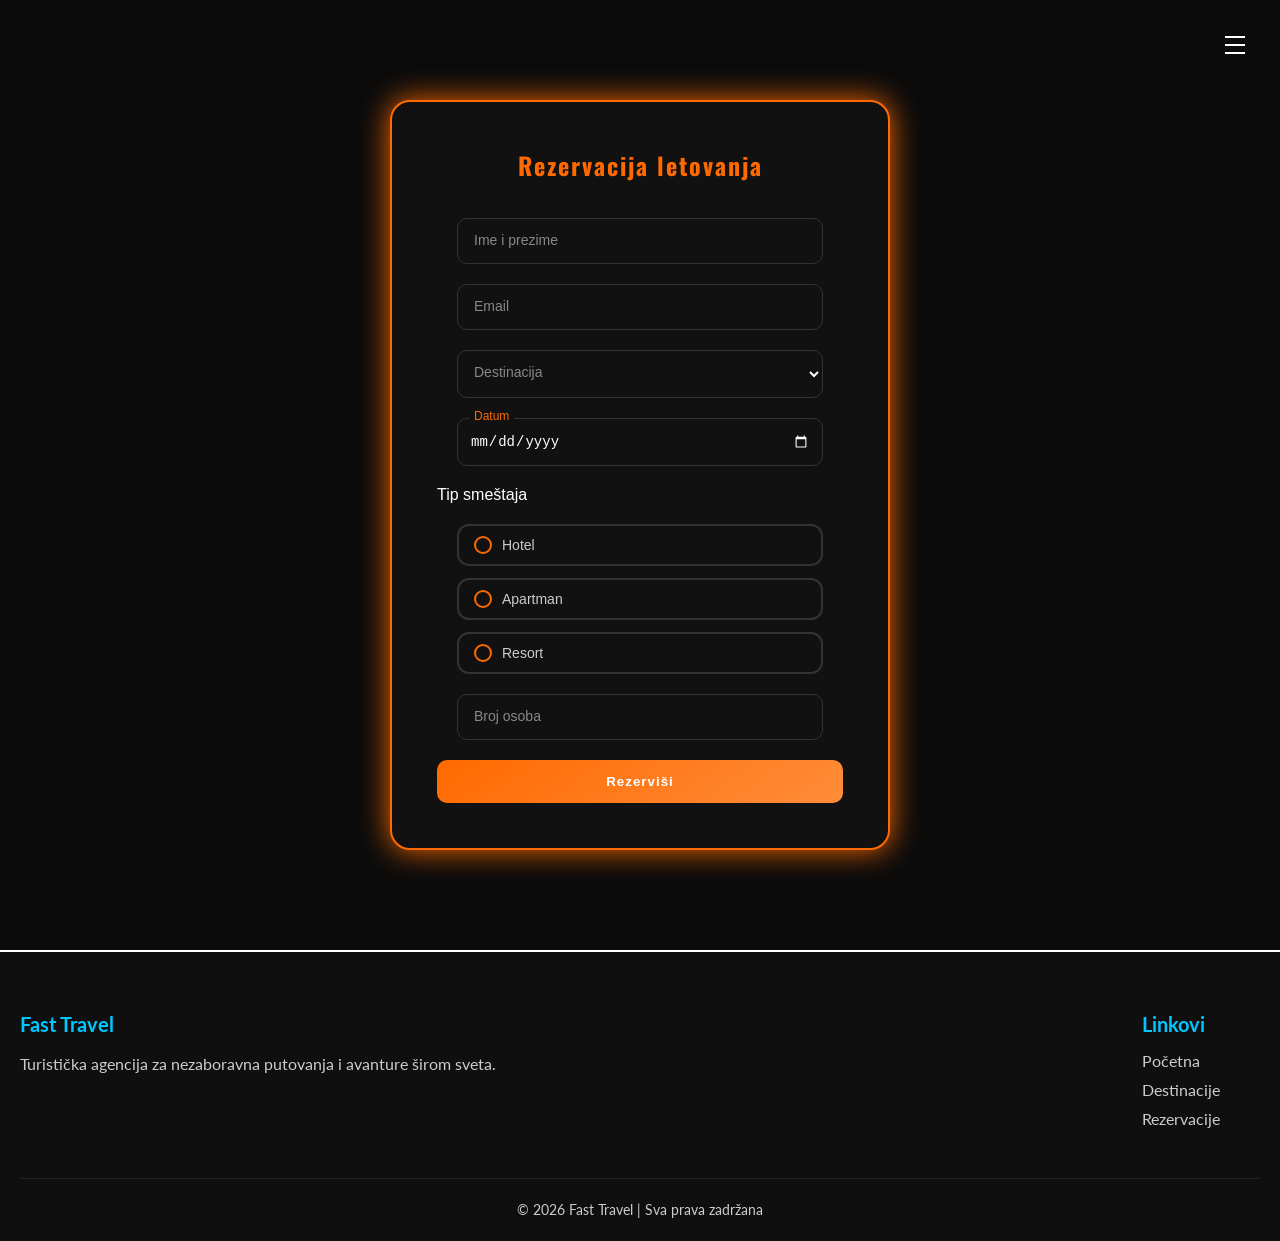
<file: html/contacts.html>
<!DOCTYPE html>
<html lang="sr">
<head>
<meta charset="UTF-8">
<title>Fast Travel | Rezervacija putovanja</title>
<meta name="viewport" content="width=device-width, initial-scale=1.0">
<link href="https://fonts.googleapis.com/css2?family=Lato:wght@300;400;700&family=Oswald:wght@400;600&display=swap" rel="stylesheet">
<link rel="stylesheet" href="../css/style.css">
<link rel="stylesheet" href="../css/forma.css">
</head>
<body>

<!-- Header -->
<header>
  <input type="checkbox" id="active">
  <label for="active" class="menu-btn"><span></span></label>
  <label for="active" class="close"></label>
  <nav class="wrapper">
    <ul>
      <li><a href="../index.html">Početna</a></li>
      <li><a href="../html/gallery.html">Popularne destinacije</a></li>
      <li><a href="../html/contacts.html">Rezerviši letovanje</a></li>
    </ul>
  </nav>   
</header>

<!-- Forma -->
<section class="sekcija">
  <div class="forma">
    <h2>Rezervacija letovanja</h2>
    <form id="forma" novalidate>

      <!-- Ime i prezime -->
      <div class="input-group">
        <input type="text" id="ime" name="ime" placeholder=" " >
        <label>Ime i prezime</label>
        <div class="error" id="imeError"></div>
      </div>

      <!-- Email adresa -->
      <div class="input-group">
        <input type="email" id="email" name="email" placeholder=" " required>
        <label>Email</label>
        <div class="error" id="emailError"></div>
      </div>

      <!-- Destinacija putovanja -->
      <div class="input-group">
        <select id="destinacija" name="destinacija" required>
          <option id="nesto" value=""></option>
          <option value="grcka">Grčka</option>
          <option value="turska">Turska</option>
          <option value="spanija">Španija</option>
          <option value="maldivi">Maldivi</option>
        </select>
        <label>Destinacija</label>
        <div class="error" id="destError"></div>
      </div>

      <!-- Datum putovanja -->
      <div class="input-group">
        <input type="date" id="datum" name="datum" placeholder=" " required>
        <label>Datum</label>
        <div class="error" id="datumError"></div>
      </div>

      <!-- Tip smeštaja -->
      <div class="radio-group">
        <label class="radio-title">Tip smeštaja</label>
        <div class="radio-options">
          <label class="radio-btn">
            <input type="radio" name="smestaj" value="hotel">
            <span>Hotel</span>
          </label>
          <label class="radio-btn">
            <input type="radio" name="smestaj" value="apartman">
            <span>Apartman</span>
          </label>
          <label class="radio-btn">
            <input type="radio" name="smestaj" value="resort">
            <span>Resort</span>
          </label>
        </div>
        <div class="error" id="smestajError"></div>
      </div>

      <!-- Broj osoba -->
      <div class="input-group">
        <input type="number" id="osobe" name="osobe" min="1" placeholder=" " required>
        <label>Broj osoba</label>
        <div class="error" id="osobeError"></div>
      </div>

      <button type="submit">Rezerviši</button>

    </form>
  </div>
</section>

<!-- Popup prozor za potvrdu -->
<div id="popup" class="popup">
  <div class="popup-box">
    <h3>✔ Uspešna rezervacija</h3>
    <p>Vaša rezervacija je uspešno poslata.</p>
    <button onclick="zatvoriPopup()">U redu</button>
  </div>
</div>

<!-- Footer -->
<footer class="footer">

<div class="footer-container">

  <div class="footer-about">
    <h3>Fast Travel</h3>
    <p>Turistička agencija za nezaboravna putovanja i avanture širom sveta.</p>
  </div>

  <div class="footer-links">
    <h3>Linkovi</h3>
    <ul>
      <li><a href="../index.html">Početna</a></li>
      <li><a href="gallery.html">Destinacije</a></li>
      <li><a href="contacts.html">Rezervacije</a></li>
    </ul>
  </div>

</div>

<p class="copyright">
© 2026 Fast Travel | Sva prava zadržana
</p>

</footer>

<script src="../js/forma.js"></script>
</body>
</html>
</file>
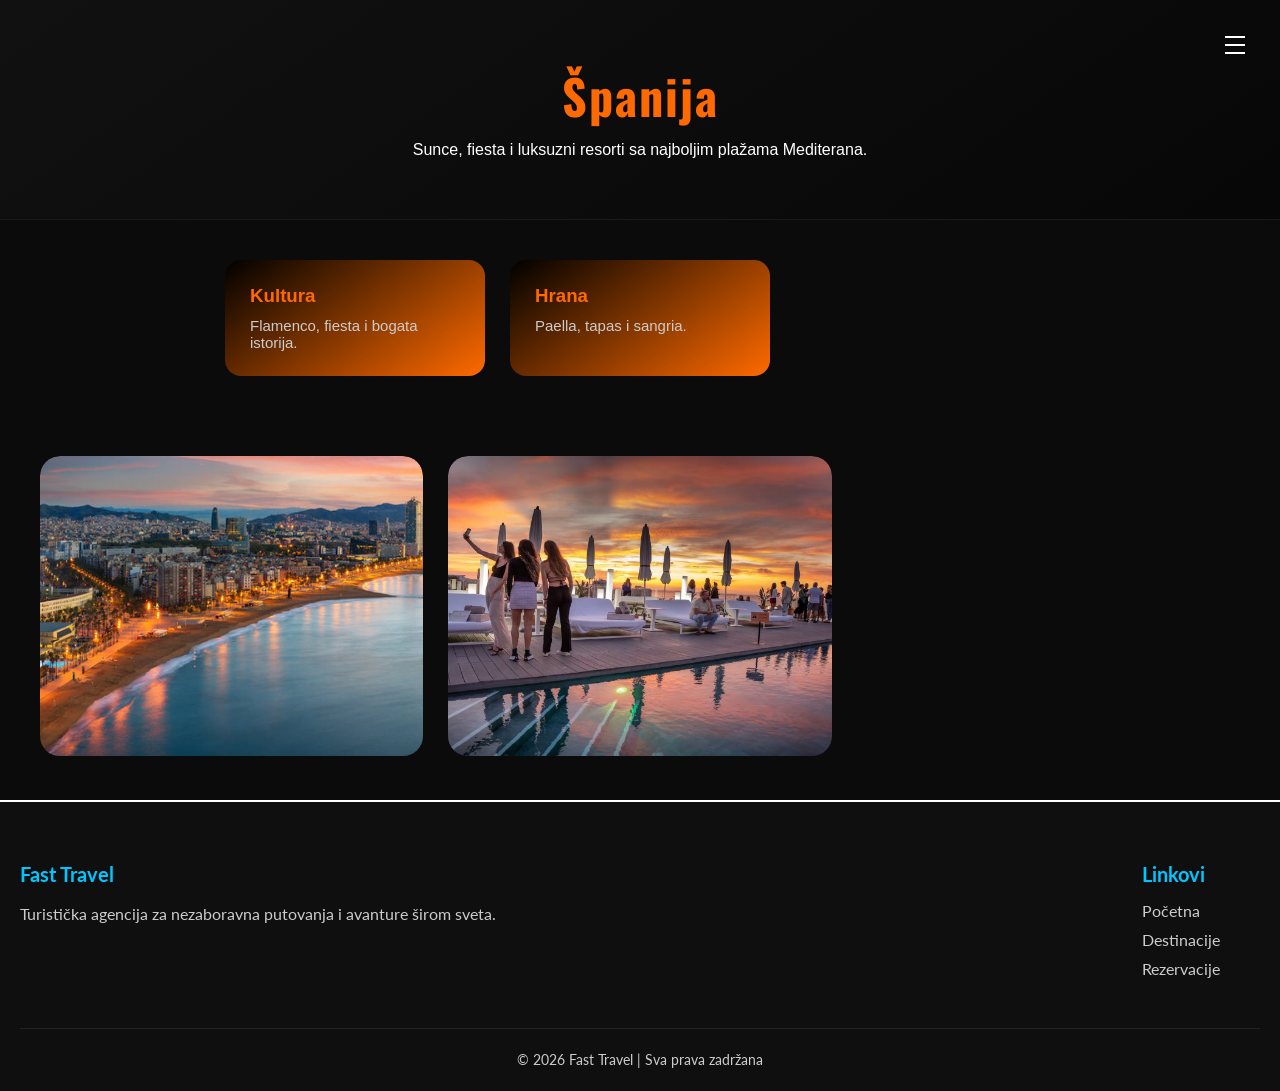
<file: html/destinacije.html>
<!DOCTYPE html>
<html lang="sr">
<head>
<meta charset="UTF-8">
<meta name="viewport" content="width=device-width, initial-scale=1.0">
<title>Fast Travel | Destinacija</title>
<link href="https://fonts.googleapis.com/css2?family=Oswald&display=swap" rel="stylesheet">
<link href="https://fonts.googleapis.com/css2?family=Lato&display=swap" rel="stylesheet">
<link rel="stylesheet" href="../css/style.css">
<link rel="stylesheet" href="../css/destinacija.css">
</head>

<body>
<!-- Header -->
<header>
  <input type="checkbox" id="active">
  <label for="active" class="menu-btn"><span></span></label>
  <label for="active" class="close"></label>
  <nav class="wrapper">
    <ul>
      <li><a href="../index.html">Početna</a></li>
      <li><a href="../html/gallery.html">Popularne destinacije</a></li>
      <li><a href="../html/contacts.html">Rezerviši letovanje</a></li>
    </ul>
  </nav>   
</header>

<!-- Sekcija sa osnovnim informacijama o destinaciji -->
<div class="destinacije">
  <h1 id="dest-title">Destinacija</h1>
  <p id="dest-description"></p> 
</div>

<!-- Sekcija sa dodatnim informacijama o destinaciji -->
<section class="info-container" id="dest-info"></section>

<!-- Galerija destinacije -->
<section class="gallery-container" id="dest-gallery"></section>

<!-- MODAL za pregled slika iz galerije -->
<div id="modal" class="modal">
  <span class="modal-close">&times;</span>
  <div class="modal-content">
    <img id="modal-img">
    <div id="modal-caption" class="modal-caption"></div>

    <!-- Navigacija između slika -->
    <span class="prev">&#10094;</span>
    <span class="next">&#10095;</span>
  </div>
</div>

<!-- FOOTER -->
<footer class="footer">
  <div class="footer-container">

    <div class="footer-about">
      <h3>Fast Travel</h3>
      <p>Turistička agencija za nezaboravna putovanja i avanture širom sveta.</p>
    </div>

    <div class="footer-links">
      <h3>Linkovi</h3>
      <ul>
        <li><a href="../index.html">Početna</a></li>
        <li><a href="gallery.html">Destinacije</a></li>
        <li><a href="contacts.html">Rezervacije</a></li>
      </ul>
    </div>

  </div>

  <p class="copyright">
    © 2026 Fast Travel | Sva prava zadržana
  </p>

</footer>

<script src="../js/destinacija.js"></script>

</body>
</html>
</file>
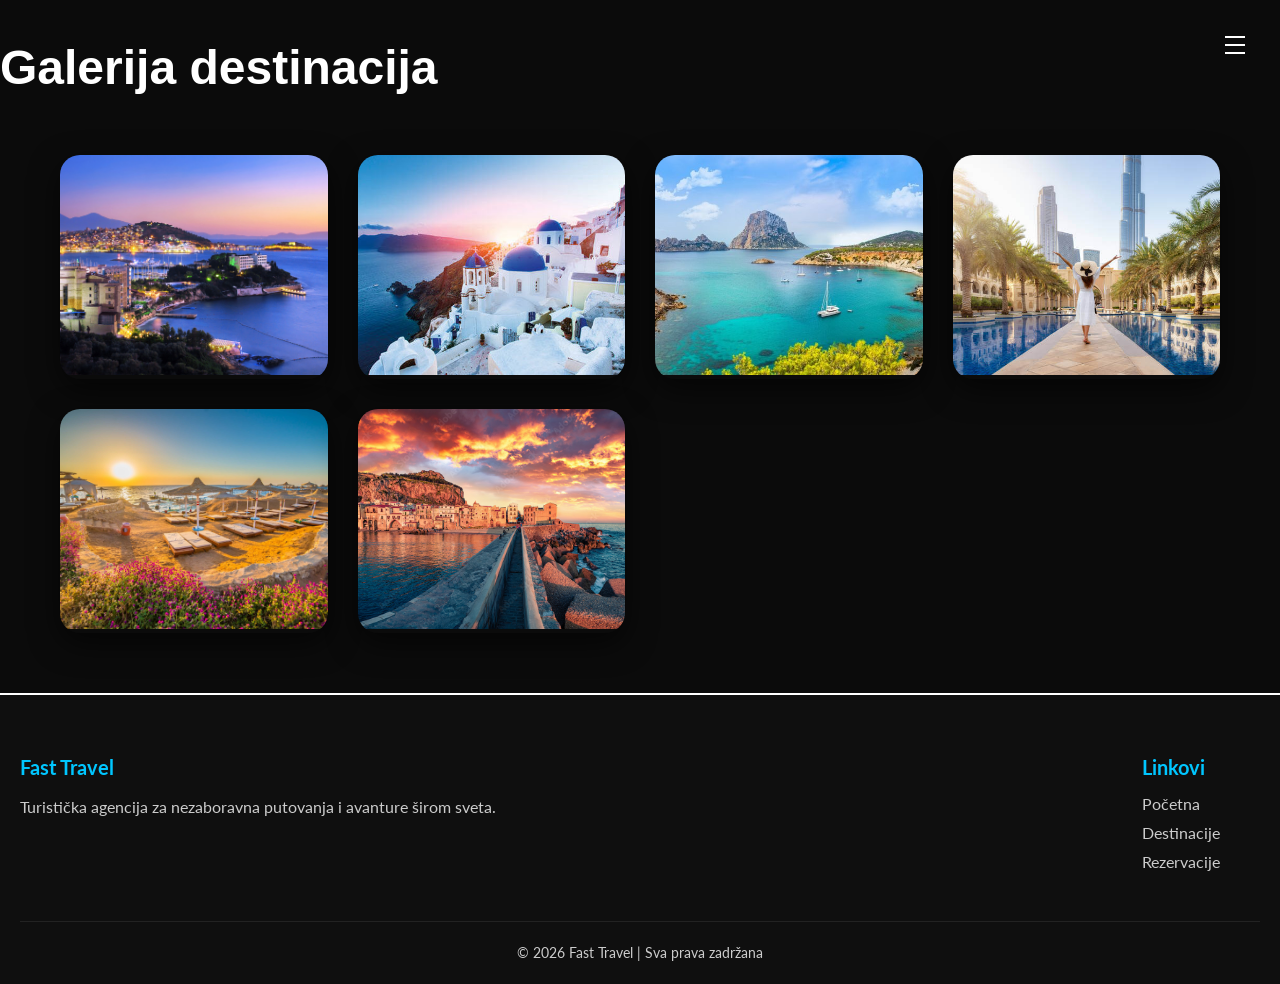
<file: html/gallery.html>
<!DOCTYPE html>
<html lang="sr">
<head>
<meta charset="UTF-8">
<meta name="viewport" content="width=device-width, initial-scale=1.0">
<title>Fast Travel | Galerija destinacija</title>
<link href="https://fonts.googleapis.com/css2?family=Lato:wght@400;700&display=swap" rel="stylesheet">
<link rel="stylesheet" href="../css/style.css">  
<link rel="stylesheet" href="../css/gallery.css"> 

</head>
<body>

<!--Header-->
<header>
  <input type="checkbox" id="active">
  <label for="active" class="menu-btn"><span></span></label>
  <label for="active" class="close"></label>
  <nav class="wrapper">
    <ul>
      <li><a href="../index.html">Početna</a></li>
      <li><a href="../html/gallery.html">Popularne destinacije</a></li>
      <li><a href="../html/contacts.html">Rezerviši letovanje</a></li>
    </ul>
  </nav>   
</header>


<h1>Galerija destinacija</h1>

<!-- Galerija Kartice -->
<div class="gallery">


  <div class="gallery-card reveal">
    <img src="../img/Turska.jpg" alt="Turska">
    <div class="info">
      <h3>Turska</h3>
      <p>379€ po osobi</p>
      <a href="destinacije.html?drzava=turska" class="btn">Pogledaj destinaciju</a>
    </div>
  </div>

  <div class="gallery-card reveal">
    <img src="../img/Grcka.jpg" alt="Grčka">
    <div class="info">
      <h3>Grčka</h3>
      <p>399€ po osobi</p>
      <a href="destinacije.html?drzava=grcka" class="btn">Pogledaj destinaciju</a>
    </div>
  </div>

  <div class="gallery-card reveal">
    <img src="../img/Spanija.jpg" alt="Španija">
    <div class="info">
      <h3>Španija</h3>
      <p>459€ po osobi</p>
      <a href="destinacije.html?drzava=spanija" class="btn">Pogledaj destinaciju</a>
    </div>
  </div>

  <div class="gallery-card reveal">
    <img src="../img/Dubai.jpg" alt="Dubai">
    <div class="info">
      <h3>Dubai</h3>
      <p>799€ po osobi</p>
      <a href="destinacije.html?drzava=dubai" class="btn">Pogledaj destinaciju</a>
    </div>
  </div>

  <div class="gallery-card reveal">
    <img src="../img/Egipat.jpeg" alt="Egipat">
    <div class="info">
      <h3>Egipat</h3>
      <p>1299€ po osobi</p>
      <a href="destinacije.html?drzava=egipat" class="btn">Pogledaj destinaciju</a>
    </div>
  </div>

  <div class="gallery-card reveal">
    <img src="../img/Italija.jpg" alt="Italija">
    <div class="info">
      <h3>Italija</h3>
      <p>349€ po osobi</p>
      <a href="destinacije.html?drzava=italija" class="btn">Pogledaj destinaciju</a>
    </div>
  </div>

  <div class="gallery-card reveal">
    <img src="../img/Crna GOra.jpg" alt="Crna Gora">
    <div class="info">
      <h3>Crna Gora</h3>
      <p>349€ po osobi</p>
      <a href="destinacije.html?drzava=crnagora" class="btn">Pogledaj destinaciju</a>
    </div>
  </div>

  <div class="gallery-card reveal">
    <img src="../img/Hrvatska.jpg" alt="Hrvatska">
    <div class="info">
      <h3>Hrvatska</h3>
      <p>349€ po osobi</p>
      <a href="destinacije.html?drzava=hrvatska" class="btn">Pogledaj destinaciju</a>
    </div>
  </div>

</div>

<!-- FOOTER -->
<footer class="footer">
  <div class="footer-container">

    <div class="footer-about">
      <h3>Fast Travel</h3>
      <p>Turistička agencija za nezaboravna putovanja i avanture širom sveta.</p>
    </div>

    <div class="footer-links">
      <h3>Linkovi</h3>
      <ul>
        <li><a href="../index.html">Početna</a></li>
        <li><a href="gallery.html">Destinacije</a></li>
        <li><a href="contacts.html">Rezervacije</a></li>
      </ul>
    </div>

  </div>

  <p class="copyright">
    © 2026 Fast Travel | Sva prava zadržana
  </p>

</footer>

<script src="../js/gallery.js"></script>

</body>
</html>
</file>
<file: css/style.css>
/* =========================
    OSNOVNI STILOVI
========================= */
*{
  margin:0;
  padding:0;
  box-sizing:border-box;
}

body{
  font-family:Arial, sans-serif;
  background:#0b0b0b;
  color:white;
  overflow-x:hidden;
}

/* =========================
   MENU / NAV
========================= */
.close{
  margin: 0;
  padding: 0;
  font-family: 'Lato', sans-serif;
  font-family: 'Oswald', sans-serif;
}

.wrapper{
  position: fixed;
  top: 0;
  right: -100%;
  height: 100%;
  width: 100%;
  background: rgba(0,0,0,0.85);
  transition: all 0.6s ease-in-out;
  z-index: 1000;
  backdrop-filter: blur(10px);
}

#active:checked ~ .wrapper{
  right:0;
}

.menu-btn{
  position:fixed;
  z-index: 1001;
  right: 20px;
  top: 20px;
  height: 50px;
  width: 50px;
  text-align: center;
  line-height: 50px;
  border-radius: 50%;
  font-size: 20px;
  cursor: pointer;
  color: #c12626;
  transition: all 0.3s ease-in-out;
}

.menu-btn span,
.menu-btn:before,
.menu-btn:after{
  content: "";
  position: absolute;
  top: calc(50% - 1px);
  left: 30%;
  width: 40%;
  border-bottom: 2px solid #ffffff;
  transition: transform .6s cubic-bezier(0.215, 0.61, 0.355, 1);
}

.menu-btn:before{
  transform: translateY(-8px);
}
.menu-btn:after{
  transform: translateY(8px);
}

.close {
  z-index: 1;
  width: 100%;
  height: 100%;
  pointer-events: none;
  transition: background .6s;
}

/* MENU ANIMACIJE */
#active:checked + .menu-btn span {
  transform: scaleX(0);
}
#active:checked + .menu-btn:before {
  transform: rotate(45deg);
  border-color: #fff;
}
#active:checked + .menu-btn:after {
  transform: rotate(-45deg);
  border-color: #fff;
}

.wrapper ul{
  position:absolute;
  top:50%;
  left:50%;
  transform:translate(-50%,-50%);
  list-style:none;
  text-align:center;
  display:flex;
  flex-direction:column;
  gap:25px;
}

.wrapper ul li a{
  text-decoration:none;
  font-size:28px;
  font-weight:500;
  padding:10px 30px;
  color:#fff;
  border-radius:50px;
  display:inline-block;
  opacity:0;
  transition: opacity 1.2s, transform 1.2s cubic-bezier(0.215, 0.61, 0.355, 1);
  transform: translateX(100px);
}

#active:checked ~ .wrapper ul li a{
  opacity:1;
  transform: translateX(0);
  transition-timing-function: ease, cubic-bezier(.1,1.3,.3,1);
  transition-delay: .6s;
}

.wrapper ul li a:after{
  position: absolute;
  content: "";
  background: #fff;
  width: 100%;
  height: 100%;
  left: 0;
  top: 0;
  border-radius: 50px;
  transform: scaleY(0);
  z-index: -1;
  transition: transform 0.3s ease;
}
.wrapper ul li a:hover:after{
  transform: scaleY(1);
}

.wrapper ul li a:hover{
  color: #1a73e8;
}

input[type="checkbox"]{
  display: none;
}

/* =========================
   HERO SLIDER
========================= */
.hero-slider{
  position:relative;
  width:100%;
  height:100vh;
  overflow:hidden;
}

.slide{
  position:absolute;
  width:100%;
  height:100%;
  background-size:cover;
  background-position:center;
  top:0;
  left:100%;
  opacity:0;
  transition:0.8s;
}

.slide.active{
  left:0;
  opacity:1;
}
#slide1{
  background-image:url('https://www.ourocean2024.gov.gr/wp-content/uploads/2024/02/335b85fed15ce44b0ecdf32f3e186702.jpg');
}
#slide2{
  background-image:url('https://www.tripsavvy.com/thmb/1dPRHkcNAQByn-CkJKljEMN1Qvs=/1500x0/filters:no_upscale():max_bytes(150000):strip_icc()/beachesinspainibiza-48cfd3457bae4f4d8c00f0a441a13997.jpg');
}
#slide3
{
  background-image:url('https://images.unsplash.com/photo-1593351415075-3bac9f45c877');
}
.slide-overlay{
  position:absolute;
  width:100%;
  height:100%;
  background:linear-gradient(to right,rgba(0,0,0,0.8),rgba(0,0,0,0.2));
}

.slide-content{
  position:absolute;
  top:50%;
  left:80px;
  transform:translateY(-50%);
  max-width:600px;
  padding:0 10px;
}

.title{
  font-size:60px;
  font-weight:bold;
  margin-bottom:15px;
  line-height:1.2;
}

.meta{
  color:#bbb;
  margin-bottom:10px;
  font-size:18px;
}

.description{
  color:#ddd;
  margin-bottom:30px;
  line-height:1.5;
  font-size:20px;
}

.buttons{
  display:flex;
  flex-wrap:wrap;
  gap:15px;
}

.btn{
  padding:12px 25px;
  border-radius:25px;
  text-decoration:none;
  font-weight:bold;
  transition:0.3s;
  white-space: nowrap;
}

.watch{
  background:white;
  color:black;
}

.trailer{
  background:rgba(255,255,255,0.2);
  border:1px solid white;
  color:white;
}

.btn:hover{
  transform:scale(1.1);
}

.navigation{
  position:absolute;
  bottom:30px;
  left:50%;
  transform:translateX(-50%);
  display:flex;
  gap:10px;
}

.dot{
  width:12px;
  height:4px;
  background:#777;
  cursor:pointer;
  transition:0.3s;
}

.dot.active{
  width:30px;
  background:white;
}

/* =========================
   DESTINACIJE / KARTICE
========================= */
.destinacije{
  padding:80px 40px;
  text-align:center;
  background:#0b0b0b;
}

.destinacije h1{
  font-size:42px;
  margin-bottom:60px;
}

.cards{
  display:flex;
  flex-wrap:wrap;
  justify-content:center;
  gap:35px;
}

.card{
  width:100%;
  max-width:270px;
  background:#111;
  border-radius:15px;
  overflow:hidden;
  position:relative;
  transition:0.4s;
  box-shadow:0 10px 30px rgba(0,0,0,0.6);
  cursor:pointer;
  animation:float 5s ease-in-out infinite;
}

.card::before{
  content:"";
  position:absolute;
  top:0;
  left:-100%;
  width:60%;
  height:100%;
  background:linear-gradient(120deg,transparent,rgba(255,255,255,0.4),transparent);
  transition:0.6s;
}

.card:hover::before{
  left:120%;
}

.card:hover{
  transform:translateY(-15px) scale(1.05);
  box-shadow:
    0 10px 20px rgba(0,0,0,0.5),
    0 0 20px rgba(255,110,64,0.7);
}

.card-img{
  overflow:hidden;
}

.card img{
  width:100%;
  height:190px;
  object-fit:cover;
  transition:0.5s;
}

.card:hover img{
  transform:scale(1.2) rotate(2deg);
}

.card-body{
  padding:20px;
}

.card-body h3{
  margin-bottom:10px;
  font-size:22px;
}

.card-body p{
  font-size:14px;
  color:#bbb;
  margin-bottom:20px;
}

.card-body .btn{
  background:linear-gradient(45deg,#00c3ff,#0066ff);
  color:white;
  border:none;
  cursor:pointer;
}

.card-body .btn:hover{
  box-shadow:0 0 15px #00c3ff;
}

/* FLOAT ANIMACIJA */
@keyframes float{
  0%{transform:translateY(0);}
  50%{transform:translateY(-8px);}
  100%{transform:translateY(0);}
}

/* =========================
   ZAŠTO NAS
========================= */
.zasto{
  padding:80px 10%;
  background:#f8f8f8;
  color:black;
}

.section-title{
  text-align:center;
  font-size:36px;
  margin-bottom:50px;
}

.zasto-container{
  display:flex;
  justify-content:center;
  gap:30px;
  flex-wrap:wrap;
}

.zasto-card{
  background:white;
  padding:35px;
  width:100%;
  max-width:260px;
  border-radius:15px;
  box-shadow:0 10px 25px rgba(0,0,0,0.1);
  transition:0.4s;
}

.zasto-card:hover{
  transform:translateY(-10px) scale(1.05);
  box-shadow:0 15px 40px rgba(0,0,0,0.2);
}

.zasto-card ul{
list-style:none;
padding:0;
margin-top:10px;
}

.zasto-card ul li{
margin:6px 0;
color:#000000;
position:relative;
padding-left:18px;
}

.zasto-card ul li::before{
content:"✓";
position:absolute;
left:0;
color:#ff6a00;
font-weight:bold;
}

/* =========================
   TESTIMONIALS
========================= */
.testimonials{
  padding:80px 10%;
  background:white;
  color:black;
}

.testimonial-container{
  display:flex;
  gap:30px;
  justify-content:center;
  flex-wrap:wrap;
}

.testimonial-card{
  background:#f4f4f4;
  padding:30px;
  width:100%;
  max-width:300px;
  border-radius:15px;
  text-align:center;
  box-shadow:0 8px 20px rgba(0,0,0,0.1);
  transition:0.4s;
}

.testimonial-card:hover{
  transform:scale(1.05);
  background:#eaeaea;
}

.testimonial-card p{
  font-style:italic;
  margin-bottom:15px;
}
#testimonial-text, #testimonial-author {
  transition: opacity 0.5s ease;
}
/* =========================
   FOOTER
========================= */
.footer{
  background:#0f0f0f;
  color:#fff;
  padding:60px 20px 20px 20px;
  font-family:'Lato',sans-serif;
  border-top:2px solid white;
}

.footer-container{
  display:flex;
  justify-content:space-between;
  flex-wrap:wrap;
  gap:40px;
  max-width:1200px;

}

.footer h3{
  margin-bottom:15px;
  font-size:20px;
  color:#00c6ff;
}

.footer p{
  color:#ccc;
  line-height:1.6;
}

.footer-links ul{
  list-style:none;
  padding:0;
}

.footer-links ul li{
  margin:10px 0;
}

.footer-links ul li a{
  color:#ccc;
  text-decoration:none;
  transition:0.3s;
  position:relative;
}

.footer-links ul li a::after{
  content:"";
  width:0;
  height:2px;
  background:#00c6ff;
  position:absolute;
  left:0;
  bottom:-4px;
  transition:0.4s;
}

.footer-links ul li a:hover{
  color:#fff;
}

.footer-links ul li a:hover::after{
  width:100%;
}

.copyright{
  text-align:center;
  margin-top:40px;
  color:#aaa;
  font-size:14px;
  border-top:1px solid #222;
  padding-top:20px;
}

/* =========================
   RESPONSZIVNOST
========================= */

/* TABLET / MANJI LAPTOP */
@media (max-width:1024px){
  .slide-content{ left:40px; max-width:75%; }
  .title{ font-size:48px; }
  .description{ font-size:18px; }
  .meta{ font-size:16px; }
  .btn{ padding:10px 20px; font-size:16px; }
  .cards{ gap:20px; }
  .card{ width:220px; }
  .zasto-container{ gap:20px; }
  .testimonial-container{ gap:20px; }
}

/* TABLET / VEĆI TELEFONI */
@media (max-width:768px){
  .slide-content{ left:20px; max-width:85%; }
  .title{ font-size:36px; }
  .description{ font-size:16px; }
  .meta{ font-size:14px; }
  .btn{ padding:10px 18px; font-size:14px; }
  .buttons{ gap:10px; flex-wrap:wrap; }
  .cards{ flex-direction:column; align-items:center; }
  .card{ width:90%; max-width:300px; }
  .zasto-container{ flex-direction:column; align-items:center; }
  .testimonial-container{ flex-direction:column; align-items:center; }
  .footer-container{ flex-direction:column; text-align:center; gap:30px; }
  .menu-btn{ right:15px; top:15px; width:45px; height:45px; line-height:45px; }
  .wrapper ul{ gap:18px; }
  .wrapper ul li a{ font-size:22px; padding:8px 20px; }
}

/* MOBILNI TELEFONI */
@media (max-width:480px){
  .slide-content{ left:10px; max-width:95%; }
  .title{ font-size:28px; }
  .description{ font-size:14px; line-height:1.3; }
  .meta{ font-size:12px; }
  .btn{ padding:8px 15px; font-size:12px; }
  .buttons{ flex-direction:column; gap:8px; }
  .destinacije{ padding:40px 20px; }
  .zasto{ padding:40px 20px; }
  .testimonials{ padding:40px 20px; }
  .card{ width:100%; max-width:100%; }
  .cards{ flex-direction:column; align-items:center; }
  .zasto-container{ flex-direction:column; align-items:center; }
  .testimonial-container{ flex-direction:column; align-items:center; }
  section{ width:100%; padding:30px 15px; }
  article{ width:100%; max-width:100%; padding:15px; }
}

/* =========================
   RESPONSIVE NASLOVI
========================= */

/* Tableti / manji laptopi */
@media (max-width:1024px){
  .section-title{
    font-size:32px;
  }
  .destinacije h1{
    font-size:36px;
  }
  .testimonials h1{
    font-size:32px;
  }
}

/* Tableti / veći telefoni */
@media (max-width:768px){
  .section-title{
    font-size:28px;
  }
  .destinacije h1{
    font-size:32px;
  }
  .testimonials h1{
    font-size:28px;
  }
}

/* Mobilni telefoni */
@media (max-width:480px){
  .section-title{
    font-size:24px;
  }
  .destinacije h1{
    font-size:28px;
  }
  .testimonials h1{
    font-size:24px;
  }
}
</file>
<file: css/forma.css>
/* =========== FORMA SEKCIJA =========== */
.sekcija {
  width: 100%;
  min-height: 100vh;
  display: flex;
  justify-content: center;
  align-items: center;
  padding: 20px;
  background: #0b0b0b;
}

/* FORMA */
.forma {
  width: 500px;
  max-width: 95%;
  padding: 45px;
  border-radius: 20px;
  background: #111;
  border: 2px solid #ff6a00;
  box-shadow: 0 0 30px #ff6a00;
  opacity: 0;
  transform: translateY(80px) scale(.9);
  animation: formaUlazi 1.5s ease forwards;
  margin-bottom: 80px;
  margin-top: 80px;
}

.forma h2 {
  text-align: center;
  margin-bottom: 35px;
  font-family: 'Oswald', sans-serif;
  letter-spacing: 2px;
  color: #ff6a00;
}


.input-group {
  position: relative;
  margin-bottom: 25px;
  opacity: 0;
  transform: translateY(30px);
  animation: inputFadeIn 0.8s forwards;
}
.input-group:nth-child(1){animation-delay:.4s;}
.input-group:nth-child(2){animation-delay:.6s;}
.input-group:nth-child(3){animation-delay:.8s;}
.input-group:nth-child(4){animation-delay:2s;}


.input-group input,
.input-group select {
  width: 100%;
  padding: 14px 12px;
  border-radius: 10px;
  border: 1px solid #333;
  background: #111;
  color: white;
  font-size: 14px;
  transition: .3s;
}
.input-group,.radio-options{
  margin:20px;
}


.input-group label {
  position: absolute;
  left: 12px;
  top: 14px;
  color: #888;
  font-size: 14px;
  pointer-events: none;
  background: #111;
  padding: 0 5px;
  transition: .3s;
}
.input-group input:focus + label,
.input-group input:not(:placeholder-shown) + label,
.input-group select:focus + label,
.input-group select:valid + label {
  top: -9px;
  font-size: 12px;
  color: #ff6a00;
}
.valid{
  border: 2px solid green;
  border-radius: 20px;
}
/* FOKUS EFEKAT */
.input-group input:focus,
.input-group select:focus {
  outline: none;
  border-color: #ff6a00;
  box-shadow: 0 0 12px rgba(255,106,0,.5);
  transform: scale(1.02);
}

/* DATUM */
input[type="date"]::-webkit-calendar-picker-indicator {
  filter: invert(1) brightness(2);
  cursor: pointer;
  transition: .3s;
}
input[type="date"]::-webkit-calendar-picker-indicator:hover {
  filter: invert(1) brightness(3);
  transform: scale(1.1);
}

/* =========== RADIO DUGMICI =========== */
.radio-options {
  display: flex;
  flex-direction: column;
  gap: 12px;
}

.radio-btn {
  display: flex;
  align-items: center;
  gap: 10px;
  padding: 10px 15px;
  border-radius: 12px;
  border: 2px solid #333;
  cursor: pointer;
  transition: all 0.3s;
  font-size: 14px;
  color: #ccc;
  background: #111;
}

.radio-btn:hover {
  border-color: #ff6a00;
}

.radio-btn input {
  appearance: none;
  width: 18px;
  height: 18px;
  border: 2px solid #ff6a00;
  border-radius: 50%;
  position: relative;
  cursor: pointer;
  background: #111;
}

.radio-btn input:checked {
  background: #ff6a00;
  border-color: #ff6a00;
}

.radio-btn input:checked::after {
  content: '';
  position: absolute;
  top: 50%;
  left: 50%;
  transform: translate(-50%, -50%);
  width: 8px;
  height: 8px;
  border-radius: 50%;
  background: #111;
}

/* DUGME*/
button {
  width: 100%;
  padding: 14px;
  border: none;
  border-radius: 10px;
  font-weight: bold;
  letter-spacing: 1px;
  background: linear-gradient(145deg,#ff6a00,#ff8c3a);
  color: white;
  cursor: pointer;
  transition: .3s;
  opacity: 0;
  transform: translateY(30px);
  animation: inputFadeIn .8s forwards;
  animation-delay: 1.4s;
}

button:hover {
  transform: translateY(-3px) scale(1.05);
  box-shadow: 0 10px 25px rgba(255,106,0,.5);
}

/* GRESKE */
.error {
  color: #ff6a00;
  font-size: 12px;
  display: none;
  margin-top: 5px;
}

/* ALERT PROZOR */
.popup {
  position: fixed;
  top:0;
  left:0;
  width:100%;
  height:100%;
  background: rgba(0,0,0,.85);
  display:flex;
  justify-content:center;
  align-items:center;
  display: none;
  z-index:1000;
}

.popup-box {
  background:#111;
  padding:35px;
  border-radius:14px;
  text-align:center;
  border:1px solid #222;
  animation: popupZoom .4s;
}

.popup-box h3 {
  color:#ff6a00;
  margin-bottom:10px;
}

.popup-box p {
  color:#bbb;
  margin-bottom:20px;
}

.popup-box button {
  padding:10px 20px;
  border:none;
  border-radius:8px;
  background:#ff6a00;
  color:white;
  cursor:pointer;
  transition:.3s;
}

.popup-box button:hover {
  background:#ff8c3a;
  transform:scale(1.05);
}

/* ANIMACIJE */
@keyframes formaUlazi {0%{opacity:0;transform:translateY(120px) scale(.85);}100%{opacity:1;transform:translateY(0) scale(1);} }
@keyframes popupZoom {from{transform:scale(.7);opacity:0;}to{transform:scale(1);opacity:1;} }
@keyframes inputFadeIn {0%{opacity:0;transform:translateY(30px);}100%{opacity:1;transform:translateY(0);} }

/* ================= RESPONZIVNOST ================= */

/* Tablet / manji laptop */
@media(max-width:768px){
   .forma h2 { font-size:24px; margin-bottom:25px; }
   .forma{width:95%;padding:25px;}
   .input-group input, .input-group select{font-size:13px;padding:12px;}
   button{padding:12px;font-size:14px;}
}

/* Mobilni telefoni */
@media(max-width:480px){
  .forma h2 { font-size:20px; margin-bottom:20px; }
  .forma{width:100%;padding:20px;border-radius:15px;}
  .input-group input, .input-group select{font-size:12px;padding:10px;}
  button{padding:10px;font-size:13px;}
}

/* Ultra mali ekrani <200px */
@media(max-width:200px){
  .forma h2 { font-size:16px; margin-bottom:10px; }
  .forma{
    width:100%;
    padding:8px;
    border-radius:10px;
    margin:0;
  }
  .input-group input, .input-group select{font-size:10px; padding:6px;}
  .input-group label{font-size:10px; top:5px;}
  .radio-btn{font-size:10px; padding:5px 8px;}
  .radio-btn input{width:12px; height:12px;}
  button{padding:6px; font-size:10px;}
}
</file>
<file: css/destinacija.css>
/* ================= HEADER I DESTINACIJE ================= */
.destinacije {
  text-align: center;
  padding: 60px 20px;
  background: linear-gradient(145deg, #111, #070707);
  border-bottom: 1px solid #1a1a1a;
}

.destinacije h1 {
  font-family: 'Oswald', sans-serif;
  font-size: 48px;
  color: #ff6a00;
  margin-bottom: 10px;
  letter-spacing: 2px;
  animation: fadeDown 1s ease;
}

header p {
  color: #bbb;
  font-size: 18px;
  max-width: 700px;
  margin: auto;
  animation: fadeUp 1s ease;
}

/* ================= KARTICE OSNOVNE INFORMACIJE ================= */
.info-container {
  display: flex;
  justify-content: center;
  flex-wrap: wrap;
  gap: 25px;
  padding: 40px;
}

.info-card {
  background: linear-gradient(145deg, #000000, #ff6a00);
  padding: 25px;
  width: 260px;
  border-radius: 16px;
  opacity: 0;
  transform: translateY(40px) scale(.9);
  transition: transform .4s ease, box-shadow .4s ease, background .4s ease;
  position: relative;
  overflow: hidden;
}

.info-card h3 {
  color: #ff6a00;
  margin-bottom: 10px;
}

.info-card p {
  color: #ccc;
  font-size: 15px;
}

.info-card::before {
  content: "";
  position: absolute;
  top: 0;
  left: -100%;
  width: 100%;
  height: 100%;
  background: linear-gradient(120deg, transparent, rgba(255,106,0,.4), transparent);
  transition: .6s;
}

.info-card:hover::before {
  left: 100%;
}

.info-card:hover {
  transform: translateY(-10px) scale(1.05);
  box-shadow: 0 15px 35px rgba(255,106,0,.35), 0 0 20px rgba(255,106,0,.2);
  background: #141414;
}

/* ================= GALLERIJA FLEXBOX ================= */
.gallery-container {
  display: flex;
  flex-wrap: wrap;
  justify-content: center;
  gap: 25px;
  padding: 40px;
}

.gallery-item {
  position: relative;
  overflow: hidden;
  border-radius: 20px;
  cursor: pointer;
  flex: 1 1 calc(33.33% - 25px);
  max-width: 33.33%;
  opacity: 0;
  transform: translateY(40px) scale(.9);
  transition: transform .4s ease, box-shadow .4s ease;
}

.gallery-item img {
  width: 100%;
  height: 300px;
  object-fit: cover;
  border-radius: 20px;
  transition: transform .6s ease, filter .6s ease;
}

/* Hover efekti galerije */
.gallery-item:hover img {
  transform: scale(1.12);
  filter: brightness(.7) contrast(1.1);
}

/* Overlay za ime destinacije */
.overlay {
  position: absolute;
  top: 50%;
  left: 50%;
  transform: translate(-50%, -50%);
  color: #ffcc00;
  font-size: 36px;
  font-weight: 700;
  text-align: center;
  pointer-events: none;
  opacity: 0;
  transition: opacity .4s ease, transform .4s ease;
  text-shadow: 0 0 10px rgba(0,0,0,0.8);
}

/* Overlay se pojavljuje na hover */
.gallery-item:hover .overlay {
  opacity: 1;
  transform: translate(-50%, -50%) scale(1.05);
}

/* ================= ANIMACIJA SCROLL-A ================= */
.reveal {
  opacity: 0;
  transform: translateY(80px) scale(.9) rotateX(20deg);
  filter: blur(10px);
  transition: opacity 1.9s ease,
              transform 1.9s cubic-bezier(.17,.84,.44,1),
              filter 1.9s;
}

.reveal.active {
  opacity: 1;
  transform: translateY(0) scale(1) rotateX(0);
  filter: blur(0);
}

/* ================= MODAL ================= */
.modal {
  display: none;
  position: fixed;
  z-index: 0;
  left: 0;
  top: 0;
  width: 100%;
  height: 100%;
  background: rgba(0,0,0,0.95);
  animation: fadeIn .4s;
}

.modal-content {
  position: relative;
  margin: auto;
  margin-top: 80px;
  width: 80%;
  max-width: 900px;
  text-align: center;
}

.modal-content img {
  width: 100%;
  border-radius: 10px;
  box-shadow: 0 20px 60px rgba(0,0,0,.9);
  animation: zoomIn .5s ease;
}

.modal-caption {
  margin-top: 10px;
  color: #ff6a00;
  font-size: 18px;
}

.modal-close {
  position: absolute;
  right: 30px;
  top: 80px;
  font-size: 40px;
  cursor: pointer;
  color: white;
  transition: .3s;
}

.modal-close:hover {
  color: #ff6a00;
}

.prev, .next {
  position: absolute;
  top: 50%;
  font-size: 40px;
  cursor: pointer;
  color: white;
  padding: 10px;
  transition: .3s;
}

.prev { left: -60px; }
.next { right: -60px; }

.prev:hover, .next:hover {
  color: #ff6a00;
  transform: scale(1.2);
}

/* ================= ANIMACIJE ================= */
@keyframes fadeDown {
  from {opacity: 0; transform: translateY(-30px);}
  to {opacity: 1; transform: translateY(0);}
}

@keyframes fadeUp {
  from {opacity: 0; transform: translateY(30px);}
  to {opacity: 1; transform: translateY(0);}
}

@keyframes fadeIn {
  from {opacity: 0;}
  to {opacity: 1;}
}

@keyframes zoomIn {
  from {transform: scale(.8); opacity: 0;}
  to {transform: scale(1); opacity: 1;}
}

/* ================= RESPONZIVNOST ================= */

/* Tablet / manji laptopi */
@media (max-width:1024px) {
  .destinacije h1 { font-size: 42px; }
  header p { font-size: 16px; max-width: 600px; }
  .info-container { gap: 20px; padding: 30px; }
  .info-card { width: 240px; }
  .info-card h3 { font-size: 18px; }
  .info-card p { font-size: 14px; }
  .gallery-item { flex: 1 1 60vw; max-width: 70vw; }
  .gallery-item img { height: 350px; }
  .overlay { font-size: 28px; }
}

/* Tablet / veći telefoni */
@media (max-width:768px) {
  .destinacije h1 { font-size: 36px; }
  header p { font-size: 15px; }
  .info-container { flex-direction: column; align-items: center; }
  .info-card { width: 90%; max-width: 260px; }
  .gallery-item { flex: 1 1 90%; max-width: 90%; margin-bottom: 20px; }
  .gallery-item img { height: 300px; }
  .overlay { font-size: 24px; }
  .gallery-item { flex: 1 1 100%; max-width: 100%; }
}

/* Mobilni telefoni */
@media (max-width:480px) {
  .destinacije h1 { font-size: 28px; }
  header p { font-size: 14px; }
  .info-container { flex-direction: column; align-items: center; gap: 15px; padding: 20px; }
  .info-card { width: 100%; max-width: 100%; }
  .info-card h3 { font-size: 16px; }
  .info-card p { font-size: 13px; }
  .gallery-item { flex: 1 1 100%; max-width: 100%; }
  .gallery-item img { height: 240px; }
  .overlay { font-size: 20px; }
  .modal-content { width: 95%; margin-top: 50px; }
}
</file>
<file: css/gallery.css>
/* ===== NASLOVI ===== */
h1 {
  margin-top:40px;
  font-size:3rem;
  animation:fadeDown 1s ease;
}

/* ANIMACIJA NASLOVA */
@keyframes fadeDown {
    from {
        opacity:0;
        transform:translateY(-40px);
    }
    to {
        opacity:1;
        transform:translateY(0);
    }
}

/* ===== GALERIJA ===== */
.gallery {
  display:grid;
  grid-template-columns:repeat(auto-fit,minmax(260px,1fr));
  gap:30px;
  padding:60px;
}

.gallery-card {
  position:relative;
  overflow:hidden;
  border-radius:20px;
  box-shadow:0 10px 30px rgba(0,0,0,0.6);
  cursor:pointer;
  transition: transform .4s, box-shadow .4s;
}

/* SCROLL EFEKAT */
.reveal {
    opacity:0;
    transform:translateY(80px) scale(.9) rotateX(20deg);
    filter:blur(10px);
    transition: opacity 1.9s ease,
                transform 1.9s cubic-bezier(.17,.84,.44,1),
                filter 1.9s;
}

.reveal.active {
    opacity:1;
    transform:translateY(0) scale(1) rotateX(0);
    filter:blur(0);
}

/* HOVER EFEKAT */
.gallery-card:hover {
    transform:translateY(-12px) scale(1.05);
    box-shadow:0 20px 50px rgba(0,0,0,0.8),
               0 0 25px rgba(255,100,0,.4);
}

.gallery-card img {
    width:100%;
    height:220px;
    object-fit:cover;
    transition: transform .6s ease, filter .5s ease;
}

.gallery-card:hover img {
    transform:scale(1.15);
    filter:brightness(.75);
}

.gallery-card .info {
    position:absolute;
    bottom:0;
    left:0;
    width:100%;
    padding:25px;
    background:linear-gradient(0deg,rgba(0,0,0,.85),transparent);
    opacity:0;
    transform:translateY(30px);
    transition:all .4s;
}

.gallery-card:hover .info {
    opacity:1;
    transform:translateY(0);
}

.gallery-card .info h3 {
    margin:0;
    font-size:22px;
    color:#ffcc00;
}

.gallery-card .info p {
    margin:5px 0 12px;
    color:#ddd;
}

.gallery-card .info .btn {
    display:inline-block;
    padding:10px 22px;
    background:linear-gradient(135deg,#ff6600,#ff3300);
    color:white;
    text-decoration:none;
    border-radius:12px;
    font-weight:700;
    transition:all .3s;
    box-shadow:0 5px 15px rgba(255,102,0,0.5);
}

.gallery-card .info .btn:hover {
    transform:scale(1.1);
    box-shadow:0 10px 30px rgba(255,102,0,0.7);
}

/* ===== RESPONZIVNOST ===== */

/*ultra wide ekrani*/
@media (min-width:1600px){

.gallery{
grid-template-columns:repeat(4,1fr);
max-width:1400px;
margin:auto;
}

}
/* Tableti / manji laptopi */
@media (max-width:1024px){
  h1{font-size:2.5rem;}
  .gallery{grid-template-columns:repeat(auto-fit,minmax(220px,1fr)); gap:20px; padding:40px;}
  .gallery-card img{height:200px;}
  .gallery-card .info h3{font-size:20px;}
  .gallery-card .info p{font-size:14px;}
  .gallery-card .info .btn{padding:8px 18px; font-size:14px;}
  .menu-btn{right:18px; top:18px; width:45px; height:45px; line-height:45px;}
  .wrapper ul{gap:18px;}
  .wrapper ul li a{font-size:22px; padding:8px 20px;}
}

/* Tableti / veći telefoni */
@media (max-width:768px){
  h1{font-size:2rem;}
  .gallery{grid-template-columns:1fr 1fr; gap:15px; padding:30px;}
  .gallery-card img{height:180px;}
  .gallery-card .info h3{font-size:18px;}
  .gallery-card .info p{font-size:13px;}
  .gallery-card .info .btn{padding:7px 16px; font-size:13px;}
}

/* Mobilni telefoni */
@media (max-width:480px){
  h1{font-size:1.6rem;}
  .gallery{grid-template-columns:1fr; gap:15px; padding:20px;}
  .gallery-card img{height:160px;}
  .gallery-card .info h3{font-size:16px;}
  .gallery-card .info p{font-size:12px;}
  .gallery-card .info .btn{padding:6px 14px; font-size:12px;}
}
</file>
